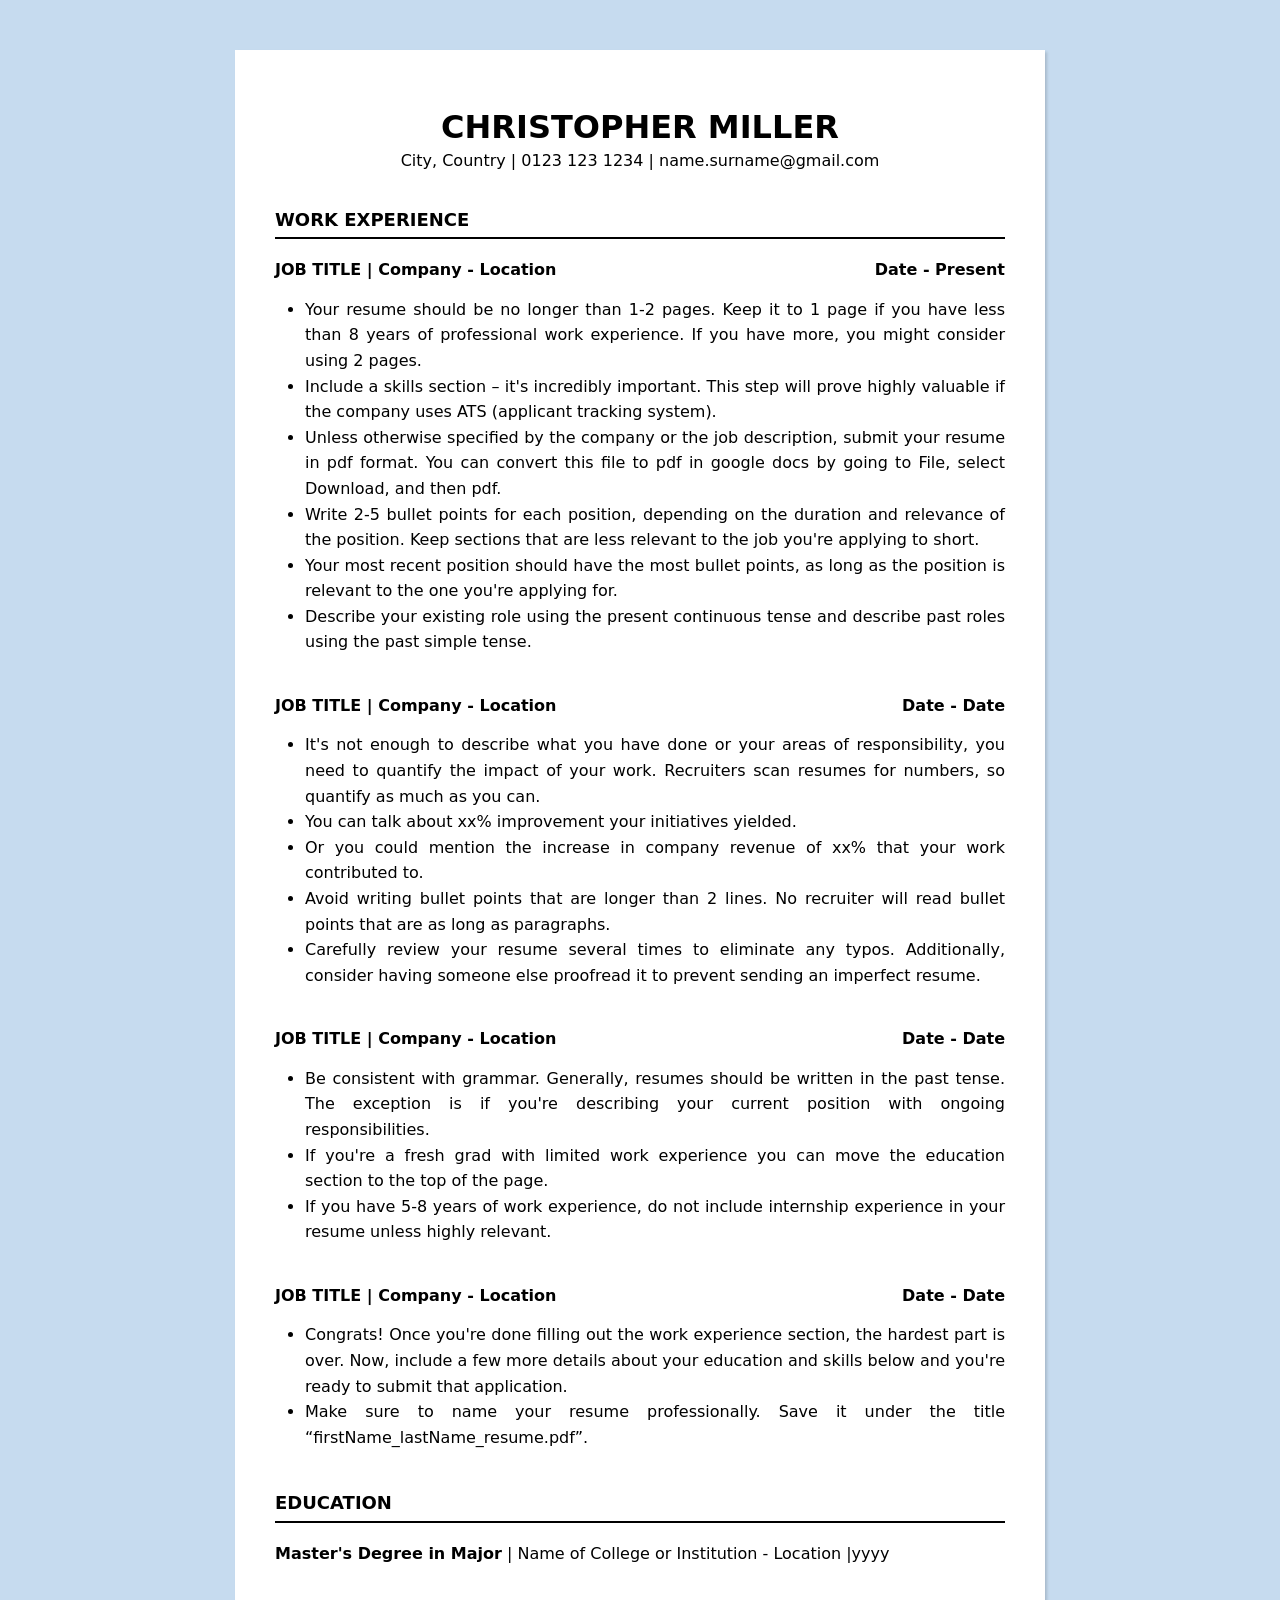
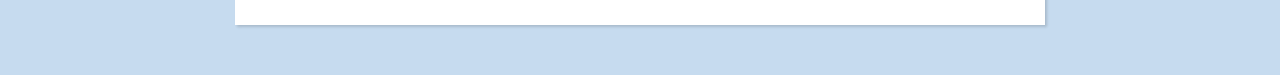
<file: cv.html>
<!doctype html>
<html lang="en">
  <head>
    <meta charset="UTF-8" />
    <meta name="viewport" content="width=device-width, initial-scale=1.0" />
    <title>Mẫu CV</title>
    <link rel="stylesheet" href="./css/reset.css" />
    <link rel="stylesheet" href="./css/style.css" />
  </head>
  <body>
    <div class="cv-container">
      <div class="cv">
        <div class="header">
          <h1>Christopher Miller</h1>
          <p>City, Country | 0123 123 1234 | name.surname@gmail.com</p>
        </div>
        <div class="header-2">
          <h2>Work Experience</h2>
        </div>
        <div class="box">
          <div class="title">
            <p>JOB TITLE | Company - Location</p>
            <p>Date - Present</p>
          </div>
          <ul class="list">
            <li>
              Your resume should be no longer than 1-2 pages. Keep it to 1 page if
              you have less than 8 years of professional work experience. If you
              have more, you might consider using 2 pages.
            </li>
            <li>
              Include a skills section – it's incredibly important. This step will
              prove highly valuable if the company uses ATS (applicant tracking
              system).
            </li>
            <li>
              Unless otherwise specified by the company or the job description,
              submit your resume in pdf format. You can convert this file to pdf
              in google docs by going to File, select Download, and then pdf.
            </li>
            <li>
              Write 2-5 bullet points for each position, depending on the duration
              and relevance of the position. Keep sections that are less relevant
              to the job you're applying to short.
            </li>
            <li>
              Your most recent position should have the most bullet points, as
              long as the position is relevant to the one you're applying for.
            </li>
            <li>
              Describe your existing role using the present continuous tense and
              describe past roles using the past simple tense.
            </li>
          </ul>
        </div>
        <div class="box">
          <div class="title">
            <p>JOB TITLE | Company - Location</p>
            <p>Date - Date</p>
          </div>
          <ul class="list">
            <li>
              It's not enough to describe what you have done or your areas of
              responsibility, you need to quantify the impact of your work.
              Recruiters scan resumes for numbers, so quantify as much as you can.
            </li>
            <li>You can talk about xx% improvement your initiatives yielded.</li>
            <li>
              Or you could mention the increase in company revenue of xx% that
              your work contributed to.
            </li>
            <li>
              Avoid writing bullet points that are longer than 2 lines. No
              recruiter will read bullet points that are as long as paragraphs.
            </li>
            <li>
              Carefully review your resume several times to eliminate any typos.
              Additionally, consider having someone else proofread it to prevent
              sending an imperfect resume.
            </li>
          </ul>
        </div>
        <div class="box">
          <div class="title">
            <p>JOB TITLE | Company - Location</p>
            <p>Date - Date</p>
          </div>
          <ul class="list">
            <li>
              Be consistent with grammar. Generally, resumes should be written in
              the past tense. The exception is if you're describing your current
              position with ongoing responsibilities.
            </li>
            <li>
              If you're a fresh grad with limited work experience you can move the
              education section to the top of the page.
            </li>
            <li>
              If you have 5-8 years of work experience, do not include internship
              experience in your resume unless highly relevant.
            </li>
          </ul>
        </div>
        <div class="box">
          <div class="title">
            <p>JOB TITLE | Company - Location</p>
            <p>Date - Date</p>
          </div>
          <ul class="list">
            <li>
              Congrats! Once you're done filling out the work experience section,
              the hardest part is over. Now, include a few more details about your
              education and skills below and you're ready to submit that
              application.
            </li>
            <li>
              Make sure to name your resume professionally. Save it under the
              title “firstName_lastName_resume.pdf”.
            </li>
          </ul>
        </div>
        <div class="header-2">
          <h2>Education</h2>
        </div>
        <div class="box">
          <div class="education-title">
            <p>
              <strong>Master's Degree in Major</strong> | Name of College or
              Institution - Location |yyyy
            </p>
          </div>
        </div>
      </div>
    </div>
  </body>
</html>
</file>
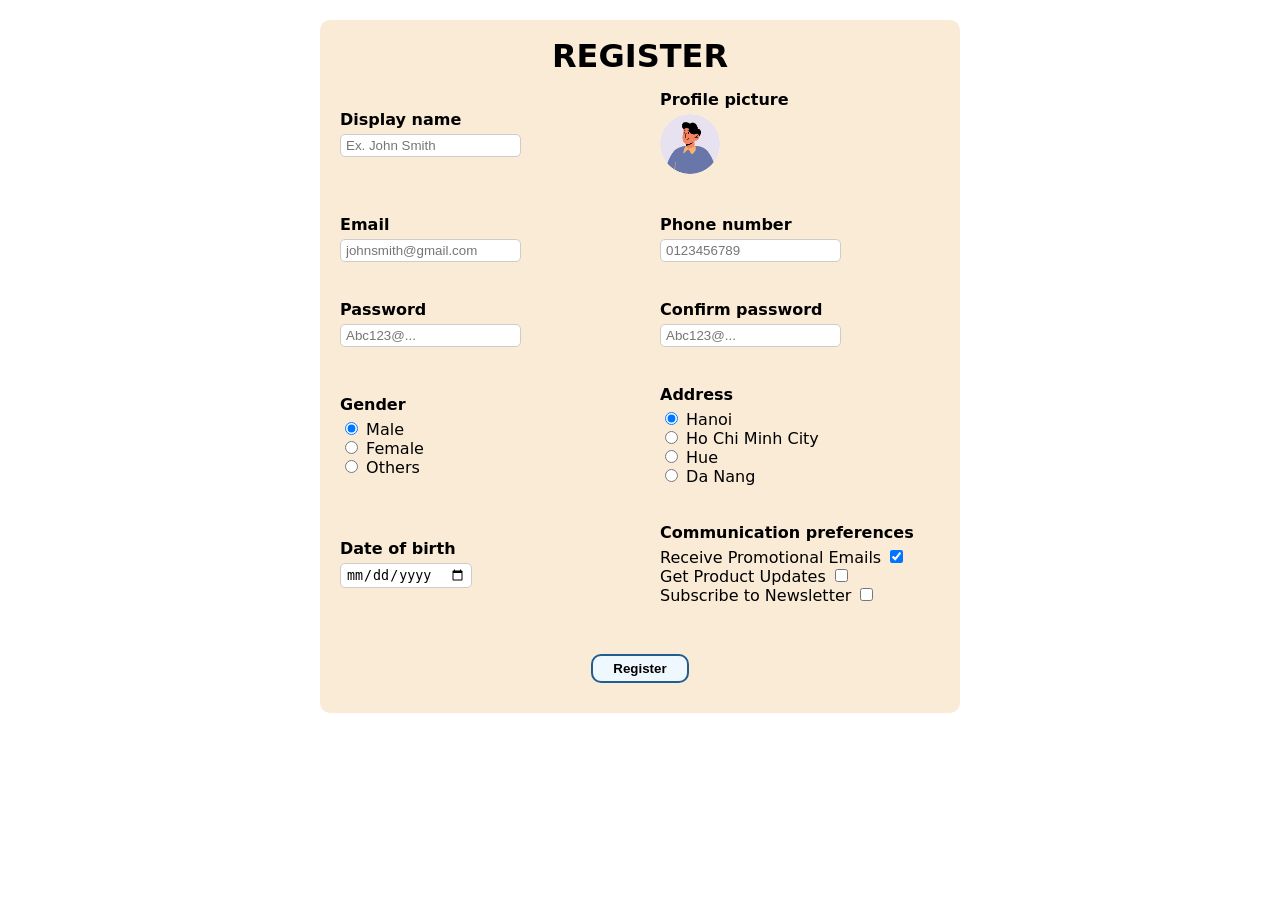
<file: form.html>
<!doctype html>
<html lang="en">
  <head>
    <meta charset="UTF-8" />
    <meta name="viewport" content="width=device-width, initial-scale=1.0" />
    <title>Register</title>
    <link rel="stylesheet" href="./css/reset.css" />
    <link rel="stylesheet" href="./css/style.css" />
  </head>
  <body>
    <div class="form-container">
      <h1>Register</h1>
      <form action="" autocomplete="off" class="form-register" enctype="multipart/form-data">
        <div class="form-group">
          <div class="form-label">
            <label for="display-name">Display name</label>
          </div>
          <input
            type="text"
            name="display-name"
            id="display-name"
            placeholder="Ex. John Smith"
            spellcheck="false"
          />
        </div>
        <div class="form-group">
          <div class="form-label">
            <label for="profile-picture">Profile picture</label>
          </div>
          <label for="profile-picture">
            <img
              src="./img/img-avatar-placeholder.png"
              alt=""
              class="img-avatar"
            />
          </label>
          <input
            type="file"
            accept="image/*"
            name="profile-picture"
            id="profile-picture"
            hidden
          />
        </div>
        <div class="form-group">
          <div class="form-label">
            <label for="email">Email</label>
          </div>
          <input
            type="email"
            name="email"
            id="email"
            placeholder="johnsmith@gmail.com"
            spellcheck="false"
          />
        </div>
        <div class="form-group">
          <div class="form-label">
            <label for="phone-number">Phone number</label>
          </div>
          <input
            type="text"
            name="phone-number"
            id="phone-number"
            placeholder="0123456789"
            spellcheck="false"
          />
        </div>
        <div class="form-group">
          <div class="form-label">
            <label for="password">Password</label>
          </div>
          <input
            type="password"
            name="password"
            id="password"
            placeholder="Abc123@..."
          />
        </div>
        <div class="form-group">
          <div class="form-label">
            <label for="confirm-password">Confirm password</label>
          </div>
          <input
            type="password"
            name="confirm-password"
            id="confirm-password"
            placeholder="Abc123@..."
          />
        </div>
        <div class="form-group">
          <div class="form-label">
            <label for="gender">Gender</label>
          </div>
          <div class="form-gender">
            <label>
              <input
                type="radio"
                name="gender"
                id="male"
                value="male"
                checked
              />
              Male
            </label>
          </div>
          <div class="form-gender">
            <label>
              <input type="radio" name="gender" id="female" value="female" />
              Female
            </label>
          </div>
          <div class="form-gender">
            <label>
              <input type="radio" name="gender" id="others" value="others" />
              Others
            </label>
          </div>
        </div>
        <div class="form-group">
          <div class="form-label">
            <label for="address">Address</label>
          </div>
          <div class="form-address">
            <label>
              <input
                type="radio"
                name="address"
                id="hanoi"
                value="hanoi"
                checked
              />
              Hanoi
            </label>
          </div>
          <div class="form-address">
            <label>
              <input
                type="radio"
                name="address"
                id="hochiminh"
                value="hochiminh"
              />
              Ho Chi Minh City
            </label>
          </div>
          <div class="form-address">
            <label>
              <input type="radio" name="address" id="hue" value="hue" />
              Hue
            </label>
          </div>
          <div class="form-address">
            <label>
              <input type="radio" name="address" id="danang" value="danang" />
              Da Nang
            </label>
          </div>
        </div>
        <div class="form-group">
          <div class="form-label">
            <label for="dob">Date of birth</label>
          </div>
          <input type="date" name="dob" id="dob" />
        </div>
        <div class="form-group">
          <div class="form-label">
            <label for="communication">Communication preferences</label>
          </div>
          <div class="form-comm">
            <label>
              Receive Promotional Emails
              <input
                type="checkbox"
                name="communication"
                id="promotion"
                value="promotion"
                checked
              />
            </label>
          </div>
          <div class="form-comm">
            <label>
              Get Product Updates
              <input
                type="checkbox"
                name="communication"
                id="updates"
                value="updates"
              />
            </label>
          </div>
          <div class="form-comm">
            <label>
              Subscribe to Newsletter
              <input
                type="checkbox"
                name="communication"
                id="subscribe"
                value="subscribe"
              />
            </label>
          </div>
        </div>
        <button type="submit" class="btn">Register</button>
      </form>
    </div>
  </body>
</html>
</file>
<file: css/style.css>
body {
  font-family:
    system-ui,
    -apple-system,
    BlinkMacSystemFont,
    "Segoe UI",
    Roboto,
    Oxygen,
    Ubuntu,
    Cantarell,
    "Open Sans",
    "Helvetica Neue",
    sans-serif;
}

/* CSS cv.hmtl */
.list-index-container {
  max-width: 500px;
  min-height: 200px;
  margin: 50px auto;
  background-color: aliceblue;
}

.list-index-container li {
  padding: 30px 10px;
}

.list-index-container a {
  text-decoration: none;
  color: inherit;
}

.list-index-container:visited {
  color: #f94449;
}

/* CSS cv.html */
.cv-container {
  background-color: #c6dbef;
  line-height: 1.4;
  padding: 50px 0;
}

.cv {
  max-width: 730px;
  min-height: 200px;
  padding: 40px;
  background-color: #fff;
  margin: 0 auto;
  text-align: justify;
  box-shadow: rgba(0, 0, 0, 0.15) 1.95px 1.95px 2.6px;
}

.header {
  text-align: center;
  padding: 15px 0;
}

h1 {
  font-size: 32px;
  text-transform: uppercase;
  font-weight: 700;
}

.header-2 {
  padding: 20px 0 5px 0;
  text-transform: uppercase;
  border-bottom: 2px solid #000;
  font-weight: 700;
  font-size: 18px;
}

.box {
  padding: 20px 0;
}

.title {
  display: flex;
  align-items: center;
  justify-content: space-between;
  font-weight: 700;
  margin-bottom: 15px;
}

.list {
  list-style-type: disc;
  padding-left: 30px;
  line-height: 1.6;
}

.education-title strong {
  font-weight: 700;
}

/* CSS menu.html */
.menu-header {
  height: 80px;
  max-width: 100%;
  background-color: #3e5cca;
  display: flex;
  justify-content: center;
}

.menu > ul {
  display: flex;
  height: 100%;
  padding: 0 80px;
  gap: 40px;
  align-items: center;
}

.menu li {
  height: 100%;
  position: relative;
}

.menu a {
  display: flex;
  align-items: center;
  justify-content: center;
  height: 100%;
  min-width: 87px;
  padding: 0 20px;
  text-decoration: none;
  color: #fff;
  font-weight: 600;
}

.menu .active {
  background-color: #fff;
  color: #000;
}

.menu i {
  padding: 0 0 5px 5px;
}

.menu a:hover {
  background-color: #fff;
  color: #000;
}

.sub-menu {
  display: none;
  position: absolute;
  top: 100%;
  left: 0;
  flex-direction: column;
  min-width: 290px;
  max-height: 75px;
  background: white;
  padding-left: 20px;
  margin-left: -20px;
}

.has-submenu:hover .sub-menu {
  display: block;
}

.sub-menu li {
  display: flex;
  flex-direction: column;
  width: 100%;
  border-bottom: 1px solid #ddd;
}

.sub-menu a {
  display: block;
  color: #000;
  padding: 15px 20px;
  text-decoration: none;
  white-space: nowrap;
}

.sub-menu a:hover {
  background-color: #f5f5f5;
}

/* CSS form.html */
.form-container {
  max-width: 600px;
  margin: 20px auto;
  padding: 20px;
  background-color: antiquewhite;
  border-radius: 10px;
}

.form-container h1 {
  text-align: center;
  margin-bottom: 20px;
}

.form-register {
  display: flex;
  align-items: center;
  justify-content: space-between;
  flex-wrap: wrap;
  gap: 40px;
}

.form-group {
  width: calc(50% - 20px);
}

.form-label {
  display: block;
  margin-bottom: 6px;
  font-weight: 600;
}

.form-register input {
  padding: 3px 5px;
  border: 1px solid #ccc;
  border-radius: 5px;
  outline: none;
}

.img-avatar {
  width: 60px;
  height: 60px;
  border-radius: 50%;
  cursor: pointer;
}

.btn {
  padding: 5px 20px;
  background-color: aliceblue;
  border: 2px solid rgb(35, 92, 143);
  border-radius: 10px;
  margin: 10px auto;
  font-weight: 600;
}
</file>
